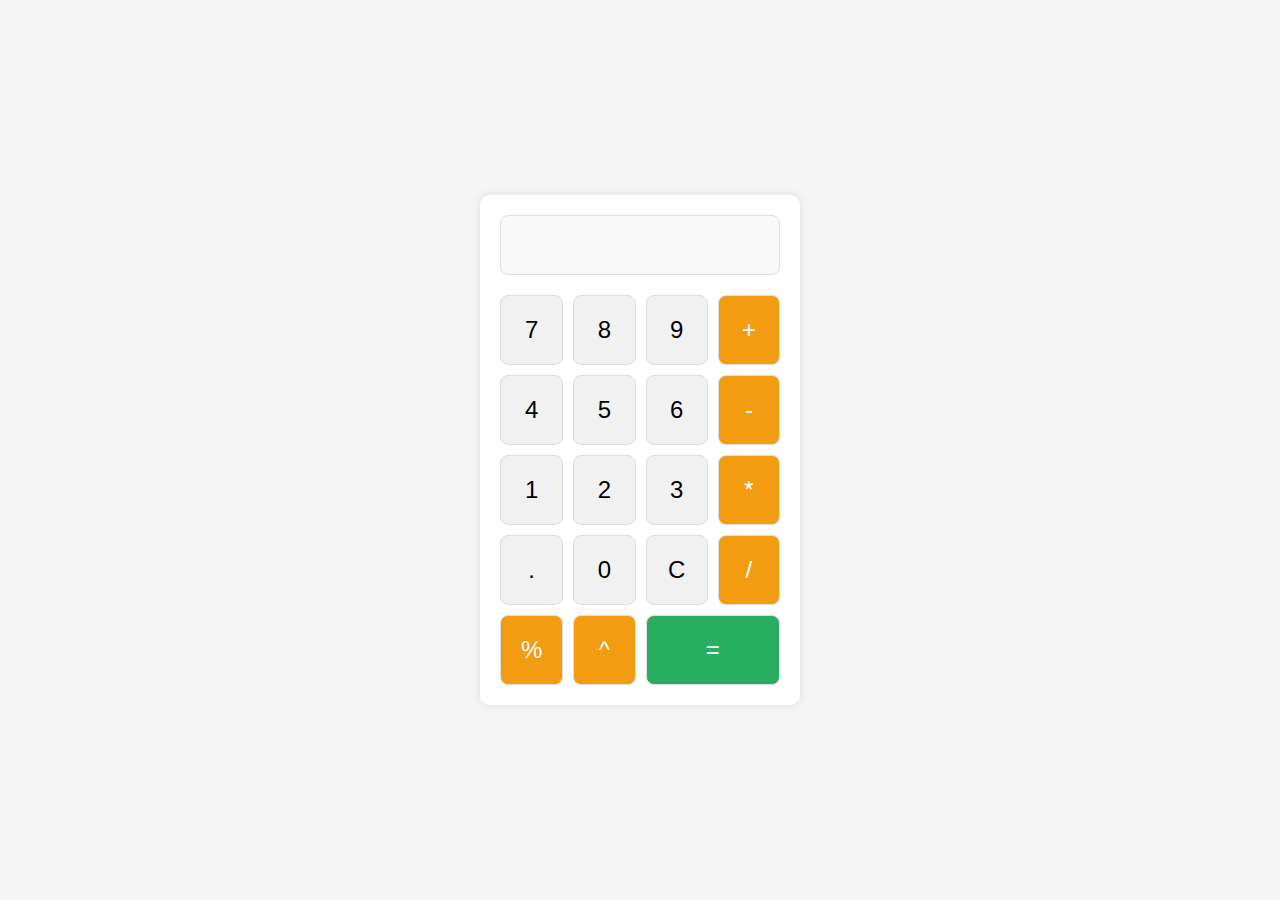
<file: calculator/index.html>
<!DOCTYPE html>
<html lang="en">
<head>
    <meta charset="UTF-8">
    <meta name="viewport" content="width=device-width, initial-scale=1.0">
    <title>Calculator</title>
    <link rel="stylesheet" href="styles.css">
</head>
<body>
    <div class="calculator">
        <div class="display">
            <input type="text" id="display" disabled />
        </div>
        <div class="buttons">
            <button class="button" onclick="appendNumber(7)">7</button>
            <button class="button" onclick="appendNumber(8)">8</button>
            <button class="button" onclick="appendNumber(9)">9</button>
            <button class="button operator" onclick="setOperation('+')">+</button>
            
            <button class="button" onclick="appendNumber(4)">4</button>
            <button class="button" onclick="appendNumber(5)">5</button>
            <button class="button" onclick="appendNumber(6)">6</button>
            <button class="button operator" onclick="setOperation('-')">-</button>
            
            <button class="button" onclick="appendNumber(1)">1</button>
            <button class="button" onclick="appendNumber(2)">2</button>
            <button class="button" onclick="appendNumber(3)">3</button>
            <button class="button operator" onclick="setOperation('*')">*</button>
            <button class="button" onclick="appendNumber(.)">.</button>
            <button class="button" onclick="appendNumber(0)">0</button>
   
            <button class="button" onclick="clearDisplay()">C</button>
            
            <button class="button operator" onclick="setOperation('/')">/</button>
            <button class="button operator" onclick="calculatePercentage()">%</button>
            <button class="button operator" onclick="appendToDisplay('**')">^</button> 
     
            <button class="button equal" onclick="calculate()">=</button>
        </div>
    </div>

    <script src="script.js"></script>
</body>
</html>
</file>
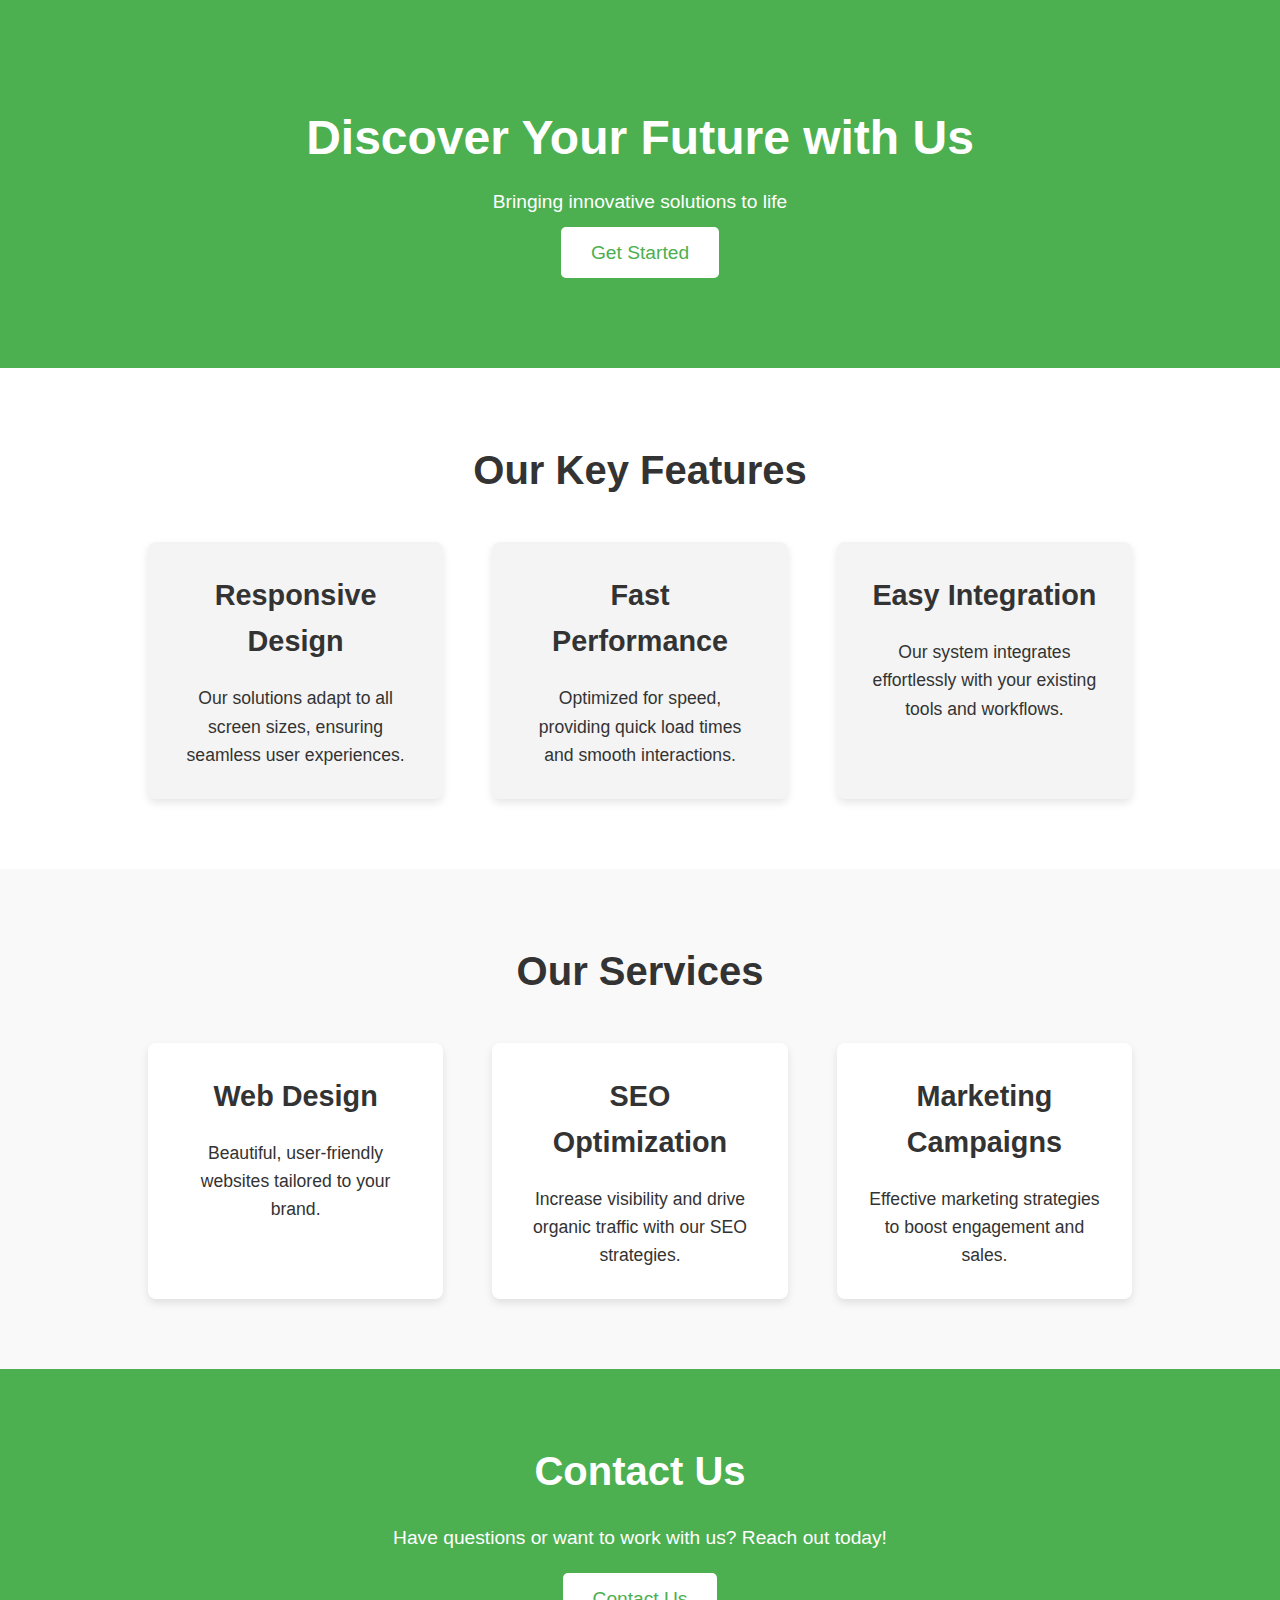
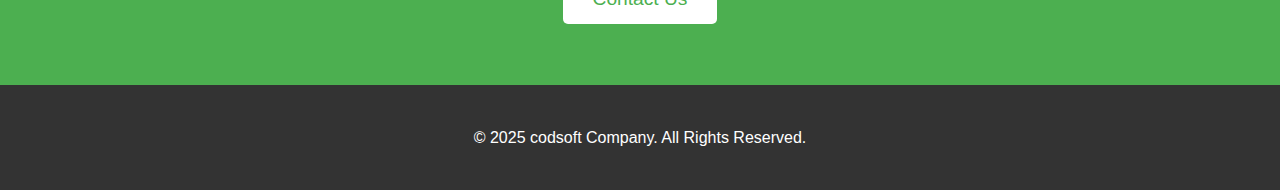
<file: landing_page/index.html>
<!DOCTYPE html>
<html lang="en">
<head>
    <meta charset="UTF-8">
    <meta name="viewport" content="width=device-width, initial-scale=1.0">
    <title>Creative Landing Page</title>
    <link rel="stylesheet" href="styles.css">
</head>
<body>
    <!-- Header Section -->
    <header>
        <div class="container">
            <h1>Discover Your Future with Us</h1>
            <p>Bringing innovative solutions to life</p>
            <a href="#services" class="cta-button">Get Started</a>
        </div>
    </header>

    <!-- Features Section -->
    <section id="features">
        <div class="container">
            <h2>Our Key Features</h2>
            <div class="features-container">
                <div class="feature-box">
                    <h3>Responsive Design</h3>
                    <p>Our solutions adapt to all screen sizes, ensuring seamless user experiences.</p>
                </div>
                <div class="feature-box">
                    <h3>Fast Performance</h3>
                    <p>Optimized for speed, providing quick load times and smooth interactions.</p>
                </div>
                <div class="feature-box">
                    <h3>Easy Integration</h3>
                    <p>Our system integrates effortlessly with your existing tools and workflows.</p>
                </div>
            </div>
        </div>
    </section>

    <!-- Services Section -->
    <section id="services">
        <div class="container">
            <h2>Our Services</h2>
            <div class="services-container">
                <div class="service-card">
                    <h3>Web Design</h3>
                    <p>Beautiful, user-friendly websites tailored to your brand.</p>
                </div>
                <div class="service-card">
                    <h3>SEO Optimization</h3>
                    <p>Increase visibility and drive organic traffic with our SEO strategies.</p>
                </div>
                <div class="service-card">
                    <h3>Marketing Campaigns</h3>
                    <p>Effective marketing strategies to boost engagement and sales.</p>
                </div>
            </div>
        </div>
    </section>

    <!-- Contact Section -->
    <section id="contact">
        <div class="container">
            <h2>Contact Us</h2>
            <p>Have questions or want to work with us? Reach out today!</p>
            <a href="mailto:contact@company.com" class="cta-button">Contact Us</a>
        </div>
    </section>

    <!-- Footer Section -->
    <footer>
        <div class="container">
            <p>&copy; 2025 codsoft Company. All Rights Reserved.</p>
        </div>
    </footer>
</body>
</html>
</file>
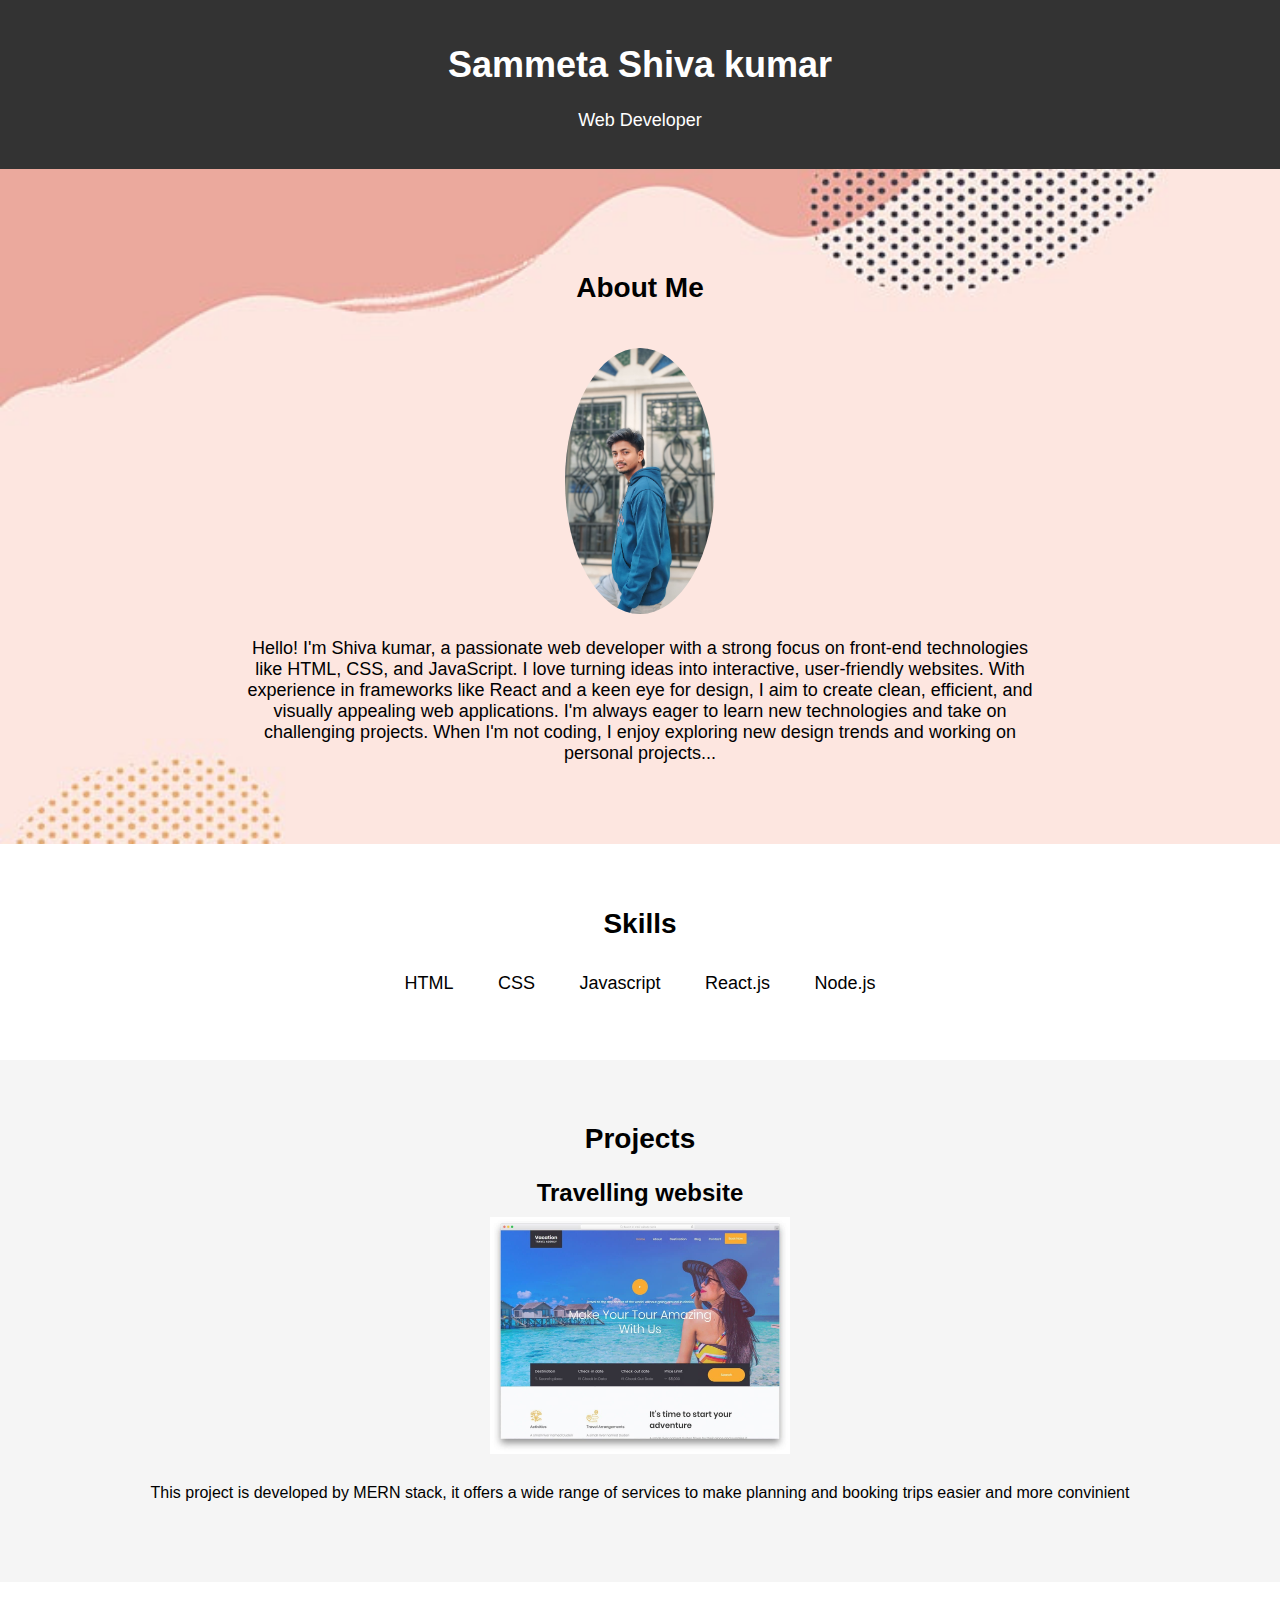
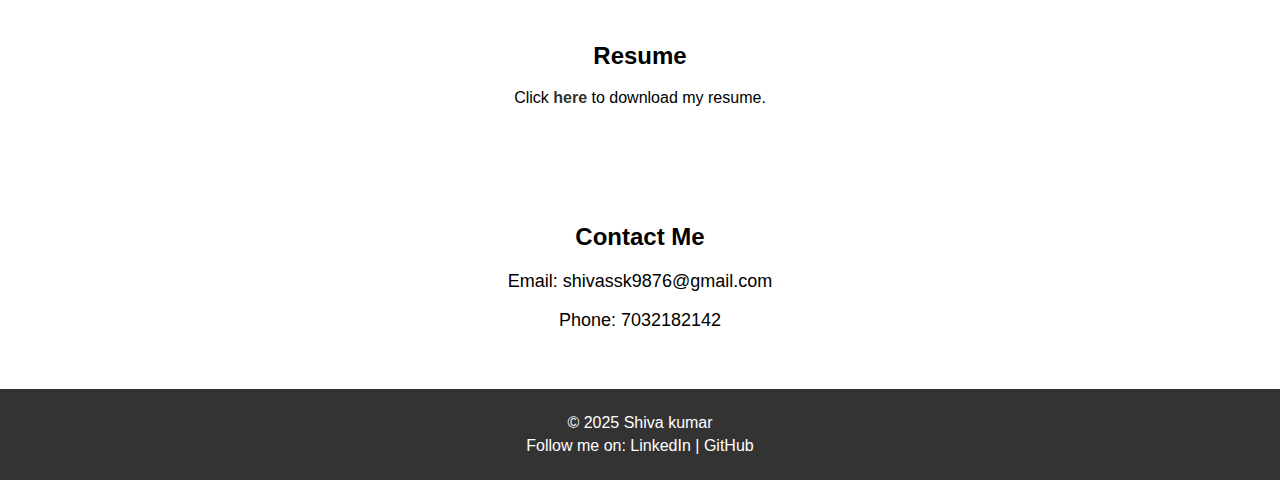
<file: portfolio/index.html>
<!DOCTYPE html>
<html lang="en">
<head>
  <meta charset="UTF-8">
  <meta name="viewport" content="width=device-width, initial-scale=1.0">
  <meta http-equiv="X-UA-Compatible" content="ie=edge">
  <title>Your Name - Portfolio</title>
  <link rel="stylesheet" href="styles.css">
</head>
<body>
  
  <!-- Header Section -->
  <header>
    <div class="container">
      <div class="header-right">
      <h1>Sammeta Shiva kumar</h1>
      <p>Web Developer </p>
      </div>
    </div>
  </header>

  <!-- About Section -->
  <section id="about">
    <div class="container">
      <h2>About Me</h2>
      
      <img src="pic.jpg" alt="My Image">
      <p>Hello! I'm Shiva kumar, a passionate web developer with a strong focus on front-end technologies like HTML, CSS, and JavaScript. I love turning ideas into interactive, user-friendly websites. With experience in frameworks like React and a keen eye for design, I aim to create clean, efficient, and visually appealing web applications. I'm always eager to learn new technologies and take on challenging projects. When I'm not coding, I enjoy exploring new design trends and working on personal projects...
    </div>
  </section>

  <!-- Skills Section -->
  <section id="skills">
    <div class="container">
      <h2>Skills</h2>
      <ul>
        <li>HTML</li>
        <li>CSS</li>
        <li>Javascript</li>
        <li>React.js</li>
        <li>Node.js</li>
        
        <!-- Add more skills -->
      </ul>
    </div>
  </section>

  <!-- Projects Section -->
  <section id="projects">
    <div class="container">
      <h2>Projects</h2>
      <div class="project">
        <h3>Travelling website</h3>
        <img src="Vacation.jpg" alt="Travelling website">
        <p>This project is developed by MERN stack, it offers a wide range of services to make planning and booking trips easier and more convinient</p>
      </div>
      
      </div>
      <!-- Add more projects as needed -->
    </div>
  </section>

  <!-- Resume Section -->
  <section id="resume">
    <div class="container">
      <h2>Resume</h2>
      <p>Click <a href="Shivakumar_Resume.pdf" download>here</a> to download my resume.</p>
    </div>
  </section>

  <!-- Contact Section -->
  <section id="contact">
    <div class="container">
      <h2>Contact Me</h2>
      <p>Email: shivassk9876@gmail.com</p>
      <p>Phone: 7032182142</p>
    </div>
  </section>

  <!-- Footer -->
  <footer>
    <div class="container">
      <p>&copy; 2025 Shiva kumar</p>
      <p>Follow me on:
        <a href="https://www.linkedin.com/in/sammeta-shiva-kumar">LinkedIn</a> | 
        <a href="https://github.com/7032182142">GitHub</a>
      </p>
    </div>
  </footer>
  
</body>
</html>
</file>
<file: calculator/styles.css>
* {
    box-sizing: border-box;
    margin: 0;
    padding: 0;
    font-family: 'Arial', sans-serif;
}

body {
    background-color:whitesmoke;
    display: flex;
    justify-content: center;
    align-items: center;
    height: 100vh;
}

.calculator {
    width: 320px;
    background-color: #fff;
    border-radius: 10px;
    box-shadow: 0 0 10px rgba(0, 0, 0, 0.1);
    padding: 20px;
}

.display {
    margin-bottom: 20px;
    display: flex;
    justify-content: center;
}

#display {
    width: 100%;
    height: 60px;
    font-size: 2em;
    text-align: right;
    padding: 10px;
    border-radius: 8px;
    border: 1px solid #ddd;
    background-color: #f9f9f9;
    color: #333;
    outline: none;
}

.buttons {
    display: grid;
    grid-template-columns: repeat(4, 1fr);
    gap: 10px;
}

.button {
    padding: 20px;
    font-size: 1.5em;
    background-color: #f1f1f1;
    border: 1px solid #ddd;
    border-radius: 8px;
    cursor: pointer;
    transition: background-color 0.3s;
}

.button:hover {
    background-color: #e1e1e1;
}

.operator {
    background-color: #f39c12;
    color: white;
}

.operator:hover {
    background-color: #e67e22;
}

.equal {
    background-color: #27ae60;
    color: white;
    grid-column: span 2;
}

.equal:hover {
    background-color: #2ecc71;
}

button:active {
    transform: scale(0.98);
}
</file>
<file: portfolio/styles.css>
body {
    font-family: Arial, sans-serif;
    margin: 0;
    padding: 0;
    box-sizing: border-box;
    background-color: #f4f4f4;
  }
  
  .container {
    width: 80%;
    margin: auto;
  }
  
  /* Header Section */
  header {
    background-color:#333;
    color:white;
    text-align: center;
    text-decoration: wavy;
    padding: 20px 0;
  }
  
  header h1 {
    font-size: 36px;
  }
  
  header p {
    font-size: 18px;
  }


  
  /* About Section */
  #about {
    background-image: url(bg.jpg);background-size: cover;
    padding: 80px 0;
    text-align: center;
  }
  
  #about img {
    width: 150px;
    border-radius: 100%;
    margin: 20px 0;
  }
  
  #about h2 {
    font-size: 28px;
  }
  
  #about p {
    font-size: 18px;
    max-width: 800px;
    margin: 0 auto;
  }
  
  /* Skills Section */
  #skills {
    background-color: white;
    padding: 40px 0;
  }
  
  #skills h2 {
    text-align: center;
    font-size: 28px;
  }
  
  #skills ul {
    list-style-type: none;
    padding: 0;
    text-align: center;
  }
  
  #skills ul li {
    display: inline-block;
    margin: 10px 20px;
    font-size: 18px;
  }
  
  /* Projects Section */
  #projects {
    background-color: whitesmoke;
    padding: 40px 0;
  }
  
  #projects h2 {
    text-align: center;
    font-size: 28px;
  }
  
  .project {
    text-align: center;
    margin-bottom: 40px;
  }
  
  .project img {
    width: 80%;
    max-width: 300px;
    margin-bottom: 10px;
  }
  
  .project h3 {
    font-size: 24px;
    margin-bottom: 10px;
  }
  
  /* Resume Section */
  #resume {
    background-color:white;
    padding: 40px 0;
    text-align: center;
  }
  
  #resume a {
    color: #333;
    text-decoration: none;
    font-weight: bold;
  }
  
  /* Contact Section */
  #contact {
    background-color: white;
    padding: 40px 0;
    text-align: center;
  }
  
  #contact p {
    font-size: 18px;
  }
  
  /* Footer Section */
  footer {
    background-color: #333;
    color: white;
    text-align: center;
    padding: 20px 0;
  }
  
  footer p {
    margin: 5px 0;
  }
  
  footer a {
    color: #fff;
    text-decoration: none;
  }
  
  footer a:hover {
    text-decoration: underline;
  }
</file>
<file: landing_page/styles.css>
/* Reset default styles */
* {
    margin: 0;
    padding: 0;
    box-sizing: border-box;
}

body {
    font-family: 'Arial', sans-serif;
    line-height: 1.6;
    color: #333;
    background-color: #f4f4f4;
}

/* General container */
.container {
    width: 80%;
    margin: 0 auto;
    padding: 20px;
}

/* Header Section */
header {
    background-color: #4CAF50;
    color: white;
    text-align: center;
    padding: 80px 0;
}

header h1 {
    font-size: 3em;
    margin-bottom: 10px;
}

header p {
    font-size: 1.2em;
    margin-bottom: 20px;
}

.cta-button {
    padding: 15px 30px;
    background-color: #fff;
    color: #4CAF50;
    font-size: 1.2em;
    text-decoration: none;
    border-radius: 5px;
    transition: background-color 0.3s;
}

.cta-button:hover {
    background-color: #45a049;
}

/* Features Section */
#features {
    background-color: #ffffff;
    padding: 50px 0;
    text-align: center;
}

#features h2 {
    font-size: 2.5em;
    margin-bottom: 40px;
}

.features-container {
    display: flex;
    justify-content: space-between;
    gap: 20px;
}

.feature-box {
    background-color: #f4f4f4;
    padding: 30px;
    width: 30%;
    border-radius: 8px;
    box-shadow: 0 4px 8px rgba(0, 0, 0, 0.1);
    transition: transform 0.3s ease;
}

.feature-box:hover {
    transform: translateY(-10px);
}

.feature-box h3 {
    font-size: 1.8em;
    margin-bottom: 20px;
}

.feature-box p {
    font-size: 1.1em;
}

/* Services Section */
#services {
    background-color: #f9f9f9;
    padding: 50px 0;
    text-align: center;
}

#services h2 {
    font-size: 2.5em;
    margin-bottom: 40px;
}

.services-container {
    display: flex;
    justify-content: space-between;
    gap: 20px;
}

.service-card {
    background-color: #ffffff;
    padding: 30px;
    width: 30%;
    border-radius: 8px;
    box-shadow: 0 4px 8px rgba(0, 0, 0, 0.1);
    transition: transform 0.3s ease;
}

.service-card:hover {
    transform: translateY(-10px);
}

.service-card h3 {
    font-size: 1.8em;
    margin-bottom: 20px;
}

.service-card p {
    font-size: 1.1em;
}

/* Contact Section */
#contact {
    background-color: #4CAF50;
    color: white;
    text-align: center;
    padding: 50px 0;
}

#contact h2 {
    font-size: 2.5em;
    margin-bottom: 20px;
}

#contact p {
    font-size: 1.2em;
    margin-bottom: 30px;
}

/* Footer Section */
footer {
    background-color: #333;
    color: white;
    text-align: center;
    padding: 20px 0;
}

footer p {
    font-size: 1em;
}
</file>
